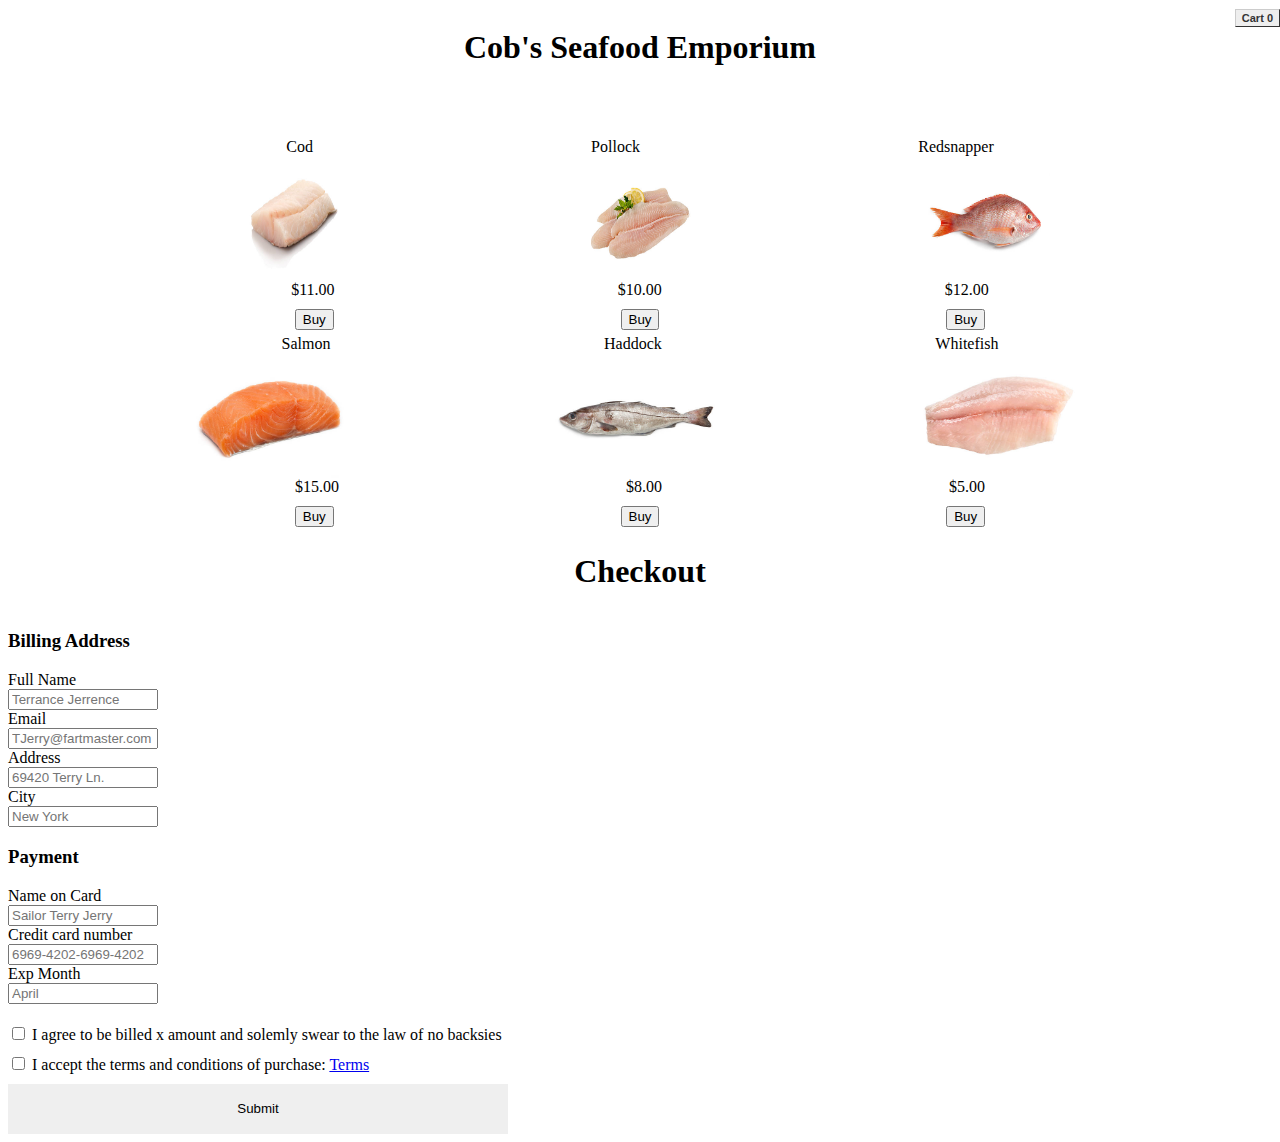
<file: index.html>
<!DOCTYPE html>
<html>
<head>
<link rel="stylesheet" href="cob2.css"> 
<title>Cob's Seafood</title>
</head>
<body>
    
    <div class='header'>
        <h1>Cob's Seafood Emporium</h1>
        <div class="cart">
            <a href="cart.html">Cart <span>0</span></a>

        </div>
    </div>
 
       
    <div class="products1">
        <div class="names">
            <label>Cod</label>
            <label>Pollock</label>
            <label>Redsnapper</label>
        </div>
        <div class="row1">
            <img src="cod.jpeg">
            <img src="pollock.jpeg">
            <img src="redsnapper.jpeg">

        </div>
        <div class="cost">
            <label>$11.00</label>
            <label>$10.00</label>
            <label>$12.00</label>

        </div>
        <div class="buy">
            <button id="buybutton" class="buybutton">Buy</button>
            <button id="buybutton" class="buybutton">Buy</button>
            <button id="buybutton" class="buybutton">Buy</button>

        </div>
        <div class="names2">
            <label>Salmon</label>
            <label>Haddock</label>
            <label>Whitefish</label>
        </div>
        <div class="row2">
            <img src="salmon.jpeg">
            <img src="haddock.jpeg">
            <img src="whitefish.jpeg">

        </div>
        <div class="cost2">
            <label>$15.00</label>
            <label>$8.00</label>
            <label>$5.00</label>

        </div>
        <div class="buy2">
            <button id="buybutton2" class="buybutton">Buy</button>
            <button id="buybutton2" class="buybutton">Buy</button>
            <button id="buybutton2" class="buybutton">Buy</button>
            
        </div>

    </div>
    <div class="head2">
        <h1>Checkout</h1>
    </div>
    <div class="head3">
    <h3>Billing Address</h3>
    </div>
    <div class="address">
            
            <label> Full Name</label>
            <input type="text" name="firstname" placeholder="Terrance Jerrence">
            <label> Email</label>
            <input type="text" name="email" placeholder="TJerry@fartmaster.com">
            <label> Address</label>
            <input type="text" name="address" placeholder="69420 Terry Ln.">
            <label> City</label>
            <input type="text" name="city" placeholder="New York">

        </div>

    </div>
    <div class="head4">
        <h3>Payment</h3>
        </div>
        <div class="billing">
            
            <label>Name on Card</label>
            <input type="text" name="cardname" placeholder="Sailor Terry Jerry">
            <label>Credit card number</label>
            <input type="text" name="cardnumber" placeholder="6969-4202-6969-4202">
            <label>Exp Month</label>
            <input type="text" name="expmonth" placeholder="April">
        </div>
        <div class="agree1">
            <input type="checkbox" id="priceagree" value="Agree">
            <label for="priceagree"> I agree to be billed x amount and solemly swear to the law of no backsies</label><br>

        </div>
        <div class="agree2">
            <input type="checkbox" id="termsagree" value="Agree">
            <label for="termsagree"> I accept the terms and conditions of purchase:</label>
            <a href="terms.html" class="terms">Terms</a>

        </div>
        <div class="submit">
            <button id="submitbutton" class="button">Submit</button>
        </div>



    </div>

    <script src="store.js"></script>  
</body>
</html>
</file>
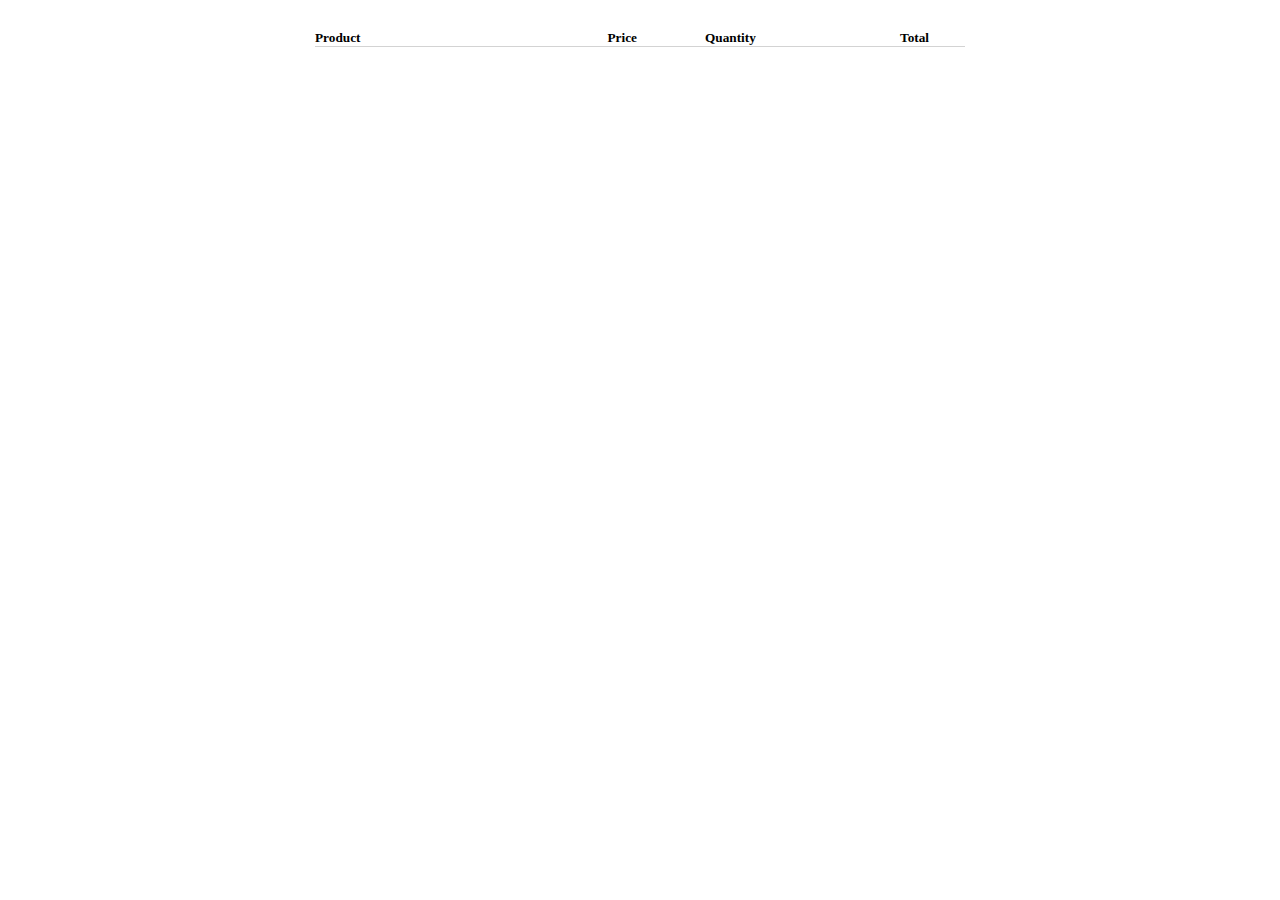
<file: cart.html>
<!DOCTYPE html> 
<html>
<head>
<link rel="stylesheet" href="cob2.css">
<title>Cart</title>
</head>
<body>
    <div class="products-container">
        <div class="product-header">
            <h5 class="product-title">Product</h5>
            <h5 class="price">Price</h5>
            <h5 class="quantity">Quantity</h5>
            <h5 class="total">Total</h5>
        </div>

        <div class="products">
            
        </div>
    </div>
    <script src="store.js"></script>
</body>
</html>
</file>
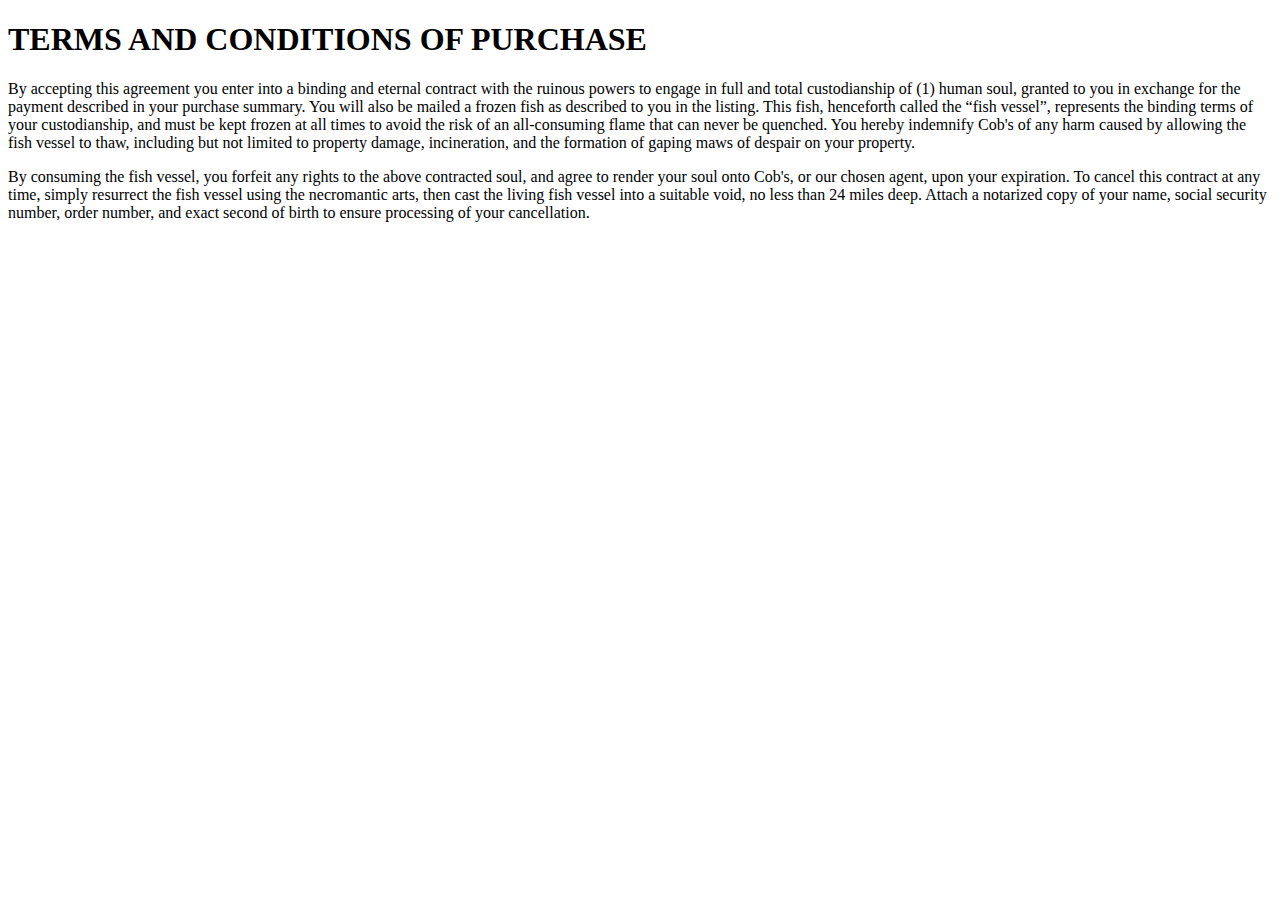
<file: terms.html>
<!DOCTYPE html>
<html>
<head>
<link rel="stylesheet" href="cob2.css">      
<title>Terms and Conditions</title>    
</head>  
<body>
    <div class="main">
        <div class="terms">
            <h1>TERMS AND CONDITIONS OF PURCHASE</h1>
            <p>
                By accepting this agreement you enter into a binding and eternal contract with the ruinous powers to 
                engage in full and total custodianship of (1) human soul, granted to you in exchange for the payment 
                described in your purchase summary. You will also be mailed a frozen fish as described to you in the 
                listing. This fish, henceforth called the “fish vessel”, represents the binding terms of your 
                custodianship, and must be kept frozen at all times to avoid the risk of an all-consuming flame that can 
                never be quenched. You hereby indemnify Cob's of any harm caused by allowing the fish vessel to 
                thaw, including but not limited to property damage, incineration, and the formation of gaping maws of 
                despair on your property.
            </p>
            <p>
                By consuming the fish vessel, you forfeit any rights to the above contracted soul, and agree to render 
                your soul onto Cob's, or our chosen agent, upon your expiration. To cancel this contract at any time, 
                simply resurrect the fish vessel using the necromantic arts, then cast the living fish vessel into a suitable
                void, no less than 24 miles deep. Attach a notarized copy of your name, social security number, order 
                number, and exact second of birth to ensure processing of your cancellation. 
            </p>

        </div>
    </div>
    
</body>  
</html>
</file>
<file: cob2.css>
.main{
}

.header{
    display: flex;
    justify-content: space-around;
    
   
 
}


.cart{
    position: absolute;
    right: 0%;
    
}

.row1{
    display: flex;
    justify-content: space-evenly;



}

.row2{
    display: flex;
    justify-content: space-evenly;


}

.row1 img{
    width: 125px;
    height: 125px;
    
}

.row2 img{
    width: 125x;
    height: 125px;
    
}

.names{
    display: flex;
    justify-content: space-evenly;
    margin-top: 50px;
}

.names2{
    display: flex;
    justify-content: space-evenly;
}

.buy{
    display: flex;
    justify-content: space-evenly;
    padding-top: 5px;
    padding-bottom: 5px;
}

.buy2{
    display: flex;
    justify-content: space-evenly;
    padding-top: 5px;
    padding-bottom: 5px;
}

.cost{
    display: flex;
    justify-content: space-evenly;
    padding-bottom: 5px;
}

.cost2{
    display: flex;
    justify-content: space-evenly;
    padding-bottom: 5px;
}

.address{
    display: flex;
    flex-direction: column;
    justify-content: center;
    width: 150px;
    
}

.billing{
    display: flex;
    flex-direction: column;
    justify-content: center;
    width: 150px;
}

.head2{
    display: flex;
    justify-content: center;
}

.head3{
    display: flex;
    
}
.head4{
    display: flex;
  
}

.agree1{
    padding-top: 20px;
}

.agree2{
    padding-top: 10px;
}

.submit{
    display: flex;
    padding-top: 10px;
}
#submitbutton{
    width: 500px;
    height: 50px;

}

.button{
    padding:1em 2em;
    border: 0;
}

.button:hover{
    background:darkgrey;
}

.cart a{
    font: bold 11px Arial;
    text-decoration: none;
    background-color: #EEEEEE;
    color: #333333;
    padding: 2px 6px 2px 6px;
    border-top: 1px solid #CCCCCC;
    border-right: 1px solid #333333;
    border-bottom: 1px solid #333333;
    border-left: 1px solid #CCCCCC;
}

.products-container{

    justify-content: space-around;
    max-width: 650px;
    margin-bottom: 100px;
    margin: 0 auto;
}


.product-header{
    width: 100%;
    max-width: 650px;
    display: flex;
    justify-content: flex-start;
  
    margin: 0 auto;
}

.product-title{
    width: 45%;
    border-bottom: 1px solid lightgrey;
}

.price{
    width: 15%;
    display: flex;
    align-items: center;
    border-bottom: 1px solid lightgrey;
}

.total{
    width: 10%;
    border-bottom: 1px solid lightgrey;
    display: flex;
    align-items: center;
}

.quantity{
    width: 30%;
    border-bottom: 1px solid lightgrey;
    display: flex;
    align-items: center;
}

.product{
    width: 45%;
    justify-content: space-around;
    border-bottom:  1px solid lightgrey;
    display: flex;
    align-items: center;
    padding:10px 0;
}

.products{
    width: 100%;
    display: flex;
    flex-wrap: wrap;
}

.products img{
    width: 75px;
}
</file>
